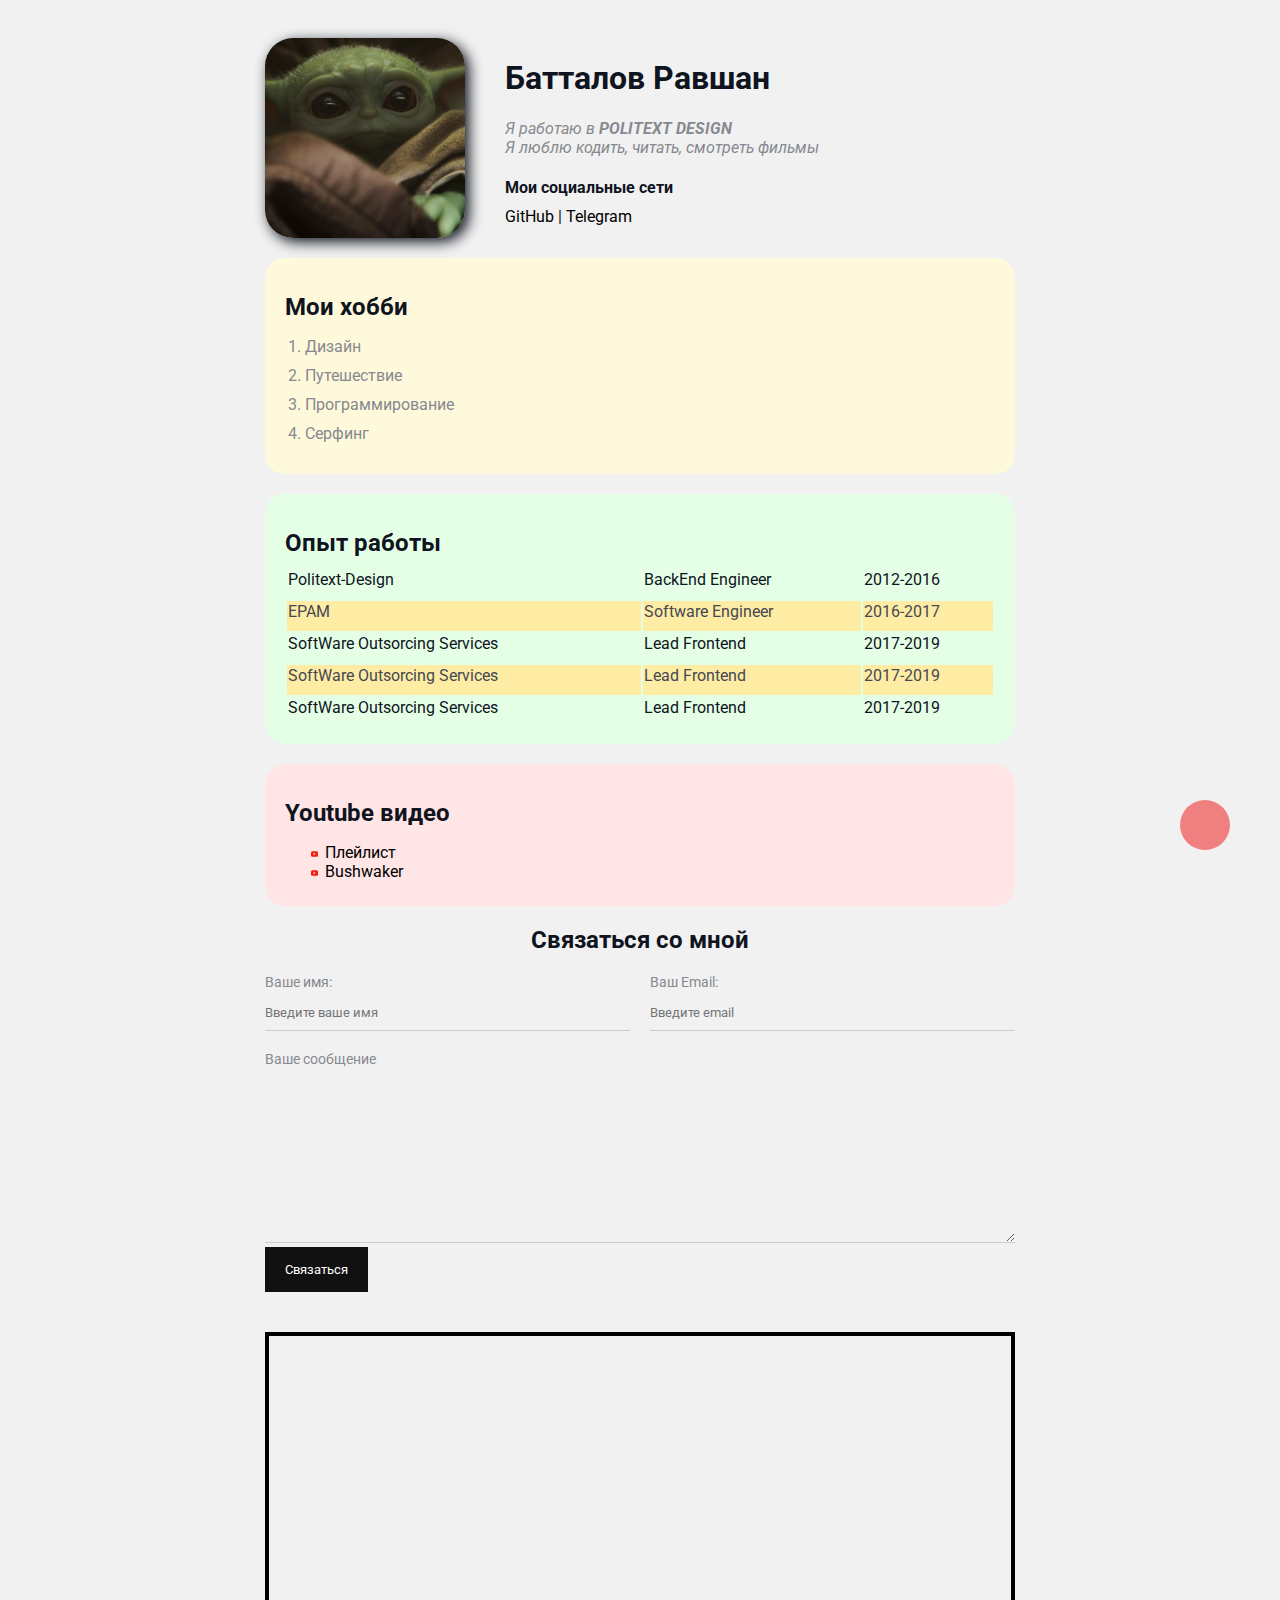
<file: index.html>
<!doctype html>
<html lang="en">
<head>
    <meta charset="UTF-8">
    <title>Battaloff SV</title>
    <link rel="stylesheet"
          href="Stiles.css">
</head>

<body>

<div class="container">


    <div class="info">
        <img src="media/baby-yoda-explainer-.webp"
             alt="Avatar"
             class="avatar">

        <div class="info-text">
            <h1>Батталов Равшан</h1>
            <p>Я работаю в
                <strong>POLITEXT DESIGN</strong></p>
            <p>Я люблю кодить, читать, смотреть фильмы</p>

            <h4>Мои социальные сети</h4>

            <a href="https://github.com/battaloff" target="_blank">GitHub</a> |
            <a href="https://t.me/wannabit" target="_blank">Telegram</a>
        </div>

    </div>

    <div class="card bg-yellow">
        <h2>Мои хобби</h2>
        <ol class="list">
            <li>Дизайн</li>
            <li>Путешествие</li>
            <li>Программирование</li>
            <li>Серфинг</li>
        </ol>
    </div>


    <div class="card bg-green">
        <h2> Опыт работы </h2>
        <table class="table">
            <tr>
                <td>Politext-Design</td>
                <td>BackEnd Engineer</td>
                <td>2012-2016</td>
            </tr>
            <tr>
                <td>EPAM</td>
                <td>Software Engineer</td>
                <td>2016-2017</td>
            </tr>
            <tr>
                <td>SoftWare Outsorcing Services</td>
                <td>Lead Frontend</td>
                <td>2017-2019</td>
            </tr>
            <tr>
                <td>SoftWare Outsorcing Services</td>
                <td>Lead Frontend</td>
                <td>2017-2019</td>
            </tr>
            <tr>
                <td>SoftWare Outsorcing Services</td>
                <td>Lead Frontend</td>
                <td>2017-2019</td>
            </tr>
        </table>
    </div>

    <div class="card bg-red">
        <h2>Youtube видео</h2>
         <ul class="link-list">
             <li>
                 <a href="https://www.youtube.com/">Плейлист</a>
             </li>
             <li><a href="https://www.youtube.com/user/ButKorn">Bushwaker</a>
             </li>
         </ul>
    </div>
    <div class="contact">
    <h2>Связаться со мной</h2>

        <form action="/">
            <div class="row">
                <div class="form-group">
                    <label for="name">Ваше имя:</label>
                    <input type="text" id="name"
                           placeholder="Введите ваше имя">
                </div>

                <div class="form-group">
                    <label for="email">Ваш Email:</label>
                    <input type="email" id="email"
                           placeholder="Введите email"
                           autocomplete="on">
                </div>
            </div>
            <div class="form-group">
                <label for="text">Ваше сообщение</label>
                <textarea name="" id="text" cols="50" rows="10"></textarea>
            </div>

            <input class="btn" type="submit" value="Связаться">


        </form>


    </div>
        <div class="position">
            <div class="box">

            </div>
        </div>

</div>



<div style="margin-bottom: 500px; "></div>
</body>
</html>
</file>
<file: Stiles.css>
@import url('https://fonts.googleapis.com/css2?family=Roboto:wght@300&display=swap');


body {
    background-color: #f1f1f1;
    color: #0f141e;
    font-size: 16px;
    font-weight: normal;
    font-family: 'Roboto', sans-serif;
}
a{
    color: black;
    text-decoration: none;
}
a:hover{
    text-decoration: underline;
}



.avatar {
    width: 200px;
    border-radius: 28px;
    box-shadow: #0f141e 4px 4px 14px;
}

.info p {
    color: #86898f;
    margin: 0;
    font-style: italic;
    text-decoration: none;
    /* text-transform: none; */
    /*word-spacing: 15px;*/
}



.info{
    display: flex;
    margin-bottom: 20px;
}

@media (max-width: 700px) {
    .info{
        text-align: center;
        display: block;

    }
}

.info-text{
    margin-left: 40px;

}

.info-text h4{
    margin-bottom: 10px;
}

.container {
    max-width: 750px;
    margin: auto;
    padding-top: 30px;
}

/*.social {*/
/*    background: green;*/
/*    padding: 0px 15px 0px 15px;*/
/*    border: 5px solid red;*/
/*    margin: 20px;*/
/*}*/

/*.box-model > div{*/
/*    float: left;*/
/*    background: #0f141e;*/
/*    height: 200px;*/
/*    border: 4px solid red;*/
/*    width: 25%;*/
/*    box-sizing: border-box;*/
/*}*/

.bg-yellow{
    background: #fff9dc;
}

.bg-green{
    background: #e5ffe7;
}

.bg-red{
    background: #ffe5e5;
}

.card{
    padding: 15px 20px;
    margin-bottom: 20px;
    border-radius: 20px;
}
.card h2 {
    margin-bottom: 10px;
}

.list{
    padding: 0 20px;
}

.list li {
    color: #86898f;
    margin-bottom: 10px;
}

.table{
    width: 100%;
}

.table td {
    padding-bottom: 10px;
}

.table tr:nth-child(even) {
    color: #454852;
    background: #ffeca4;

}

.link-list{
    list-style: url("media/youtube-svgrepo-com.svg");
    margin-bottom: 10px;
}


.contact h2{
    text-align: center;
}

.form-group label{
    display: block;
    font-size: 14px;
    color: #86898f;
}

.form-group input,
.form-group textarea {
    width: 100%;
    box-sizing: border-box;
    border: none;
    background: transparent;
    border-bottom: 1px solid #ccc;
    color: #000;
    padding: 15px 0 10px;
    outline: none;
    font-family: inherit;
}

.row{
    display: flex;
    margin-bottom: 20px;
}

.row>  .form-group {
    width: 50%;
    margin-right: 20px;
}

.row >.form-group:last-child{
    margin-right: 0px;
}

.btn {
    background: #111;
    padding: 15px 20px;
    color: #fff;
    border: none;
    font-family: inherit;
    cursor: pointer;
}
.btn:hover{
    opacity: 0.9;
}

/* position */

.position{
    position: relative;
    border: 4px solid black;
    margin-top: 40px;
    padding: 20px;
    height: 300px;
}

.box{
    position: fixed;
    bottom: 50px;
    right: 50px;
    width: 50px;
    height: 50px;
    background: lightcoral;
    border-radius: 50%;
}
</file>
